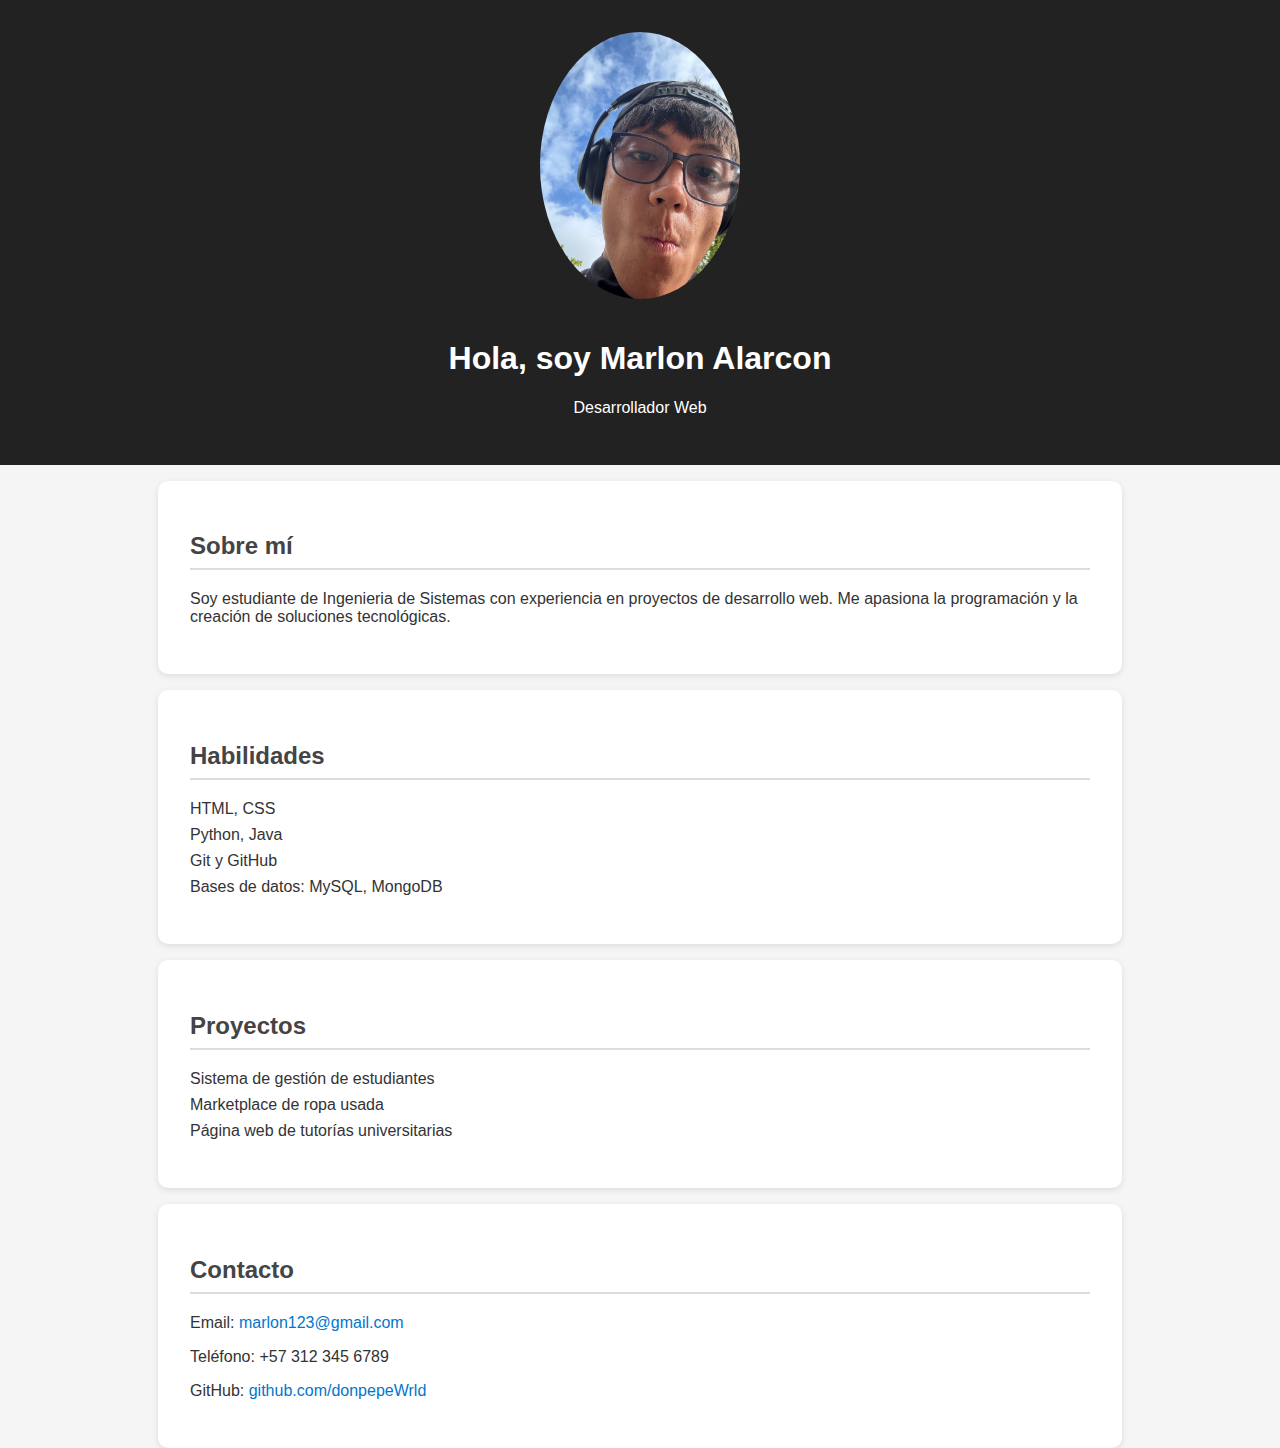
<file: contenido/Marlon.html>
<!DOCTYPE html>
<html lang="es">
<head>
  <meta charset="UTF-8">
  <meta name="viewport" content="width=device-width, initial-scale=1.0">
  <title>Mi Portafolio</title>
  <style>
    body {
      font-family: Arial, sans-serif;
      margin: 0;
      padding: 0;
      background: #f5f5f5;
      color: #333;
    }
    header {
      background: #222;
      color: white;
      text-align: center;
      padding: 2rem 1rem;
    }
    header img {
      width: 200px;
      border-radius: 400%;
      margin-bottom: 1rem;
    }
    section {
      padding: 2rem;
      max-width: 900px;
      margin: auto;
      background: white;
      margin-top: 1rem;
      border-radius: 10px;
      box-shadow: 0 2px 6px rgba(0,0,0,0.1);
    }
    h2 {
      color: #444;
      border-bottom: 2px solid #ddd;
      padding-bottom: 0.5rem;
    }
    ul {
      list-style: none;
      padding: 0;
    }
    ul li {
      margin: 0.5rem 0;
    }
    a {
      color: #0077cc;
      text-decoration: none;
    }
    a:hover {
      text-decoration: underline;
    }
  </style>
</head>
<body>
  <header>
    <img src="Foto.jpg" alt="Foto Personal" width="300">
    <h1>Hola, soy Marlon Alarcon</h1>
    <p>Desarrollador Web </p>
  </header>

  <section>
    <h2>Sobre mí</h2>
    <p>Soy estudiante de Ingenieria de Sistemas con experiencia en proyectos de desarrollo web. 
    Me apasiona la programación y la creación de soluciones tecnológicas.</p>
  </section>

  <section>
    <h2>Habilidades</h2>
    <ul>
      <li>HTML, CSS</li>
      <li>Python, Java</li>
      <li>Git y GitHub</li>
      <li>Bases de datos: MySQL, MongoDB</li>
    </ul>
  </section>

  <section>
    <h2>Proyectos</h2>
    <ul>
      <li>Sistema de gestión de estudiantes</li>
      <li>Marketplace de ropa usada</li>
      <li>Página web de tutorías universitarias</li>
    </ul>
  </section>

  <section>
    <h2>Contacto</h2>
    <p>Email: <a href="mailto:tuemail@correo.com">marlon123@gmail.com</a></p>
    <p>Teléfono: +57 312 345 6789</p>
    <p>GitHub: <a href="https://github.com/donpepeWrld " target="_blank">github.com/donpepeWrld</a></p>
  </section>
</body>
</html>
</file>
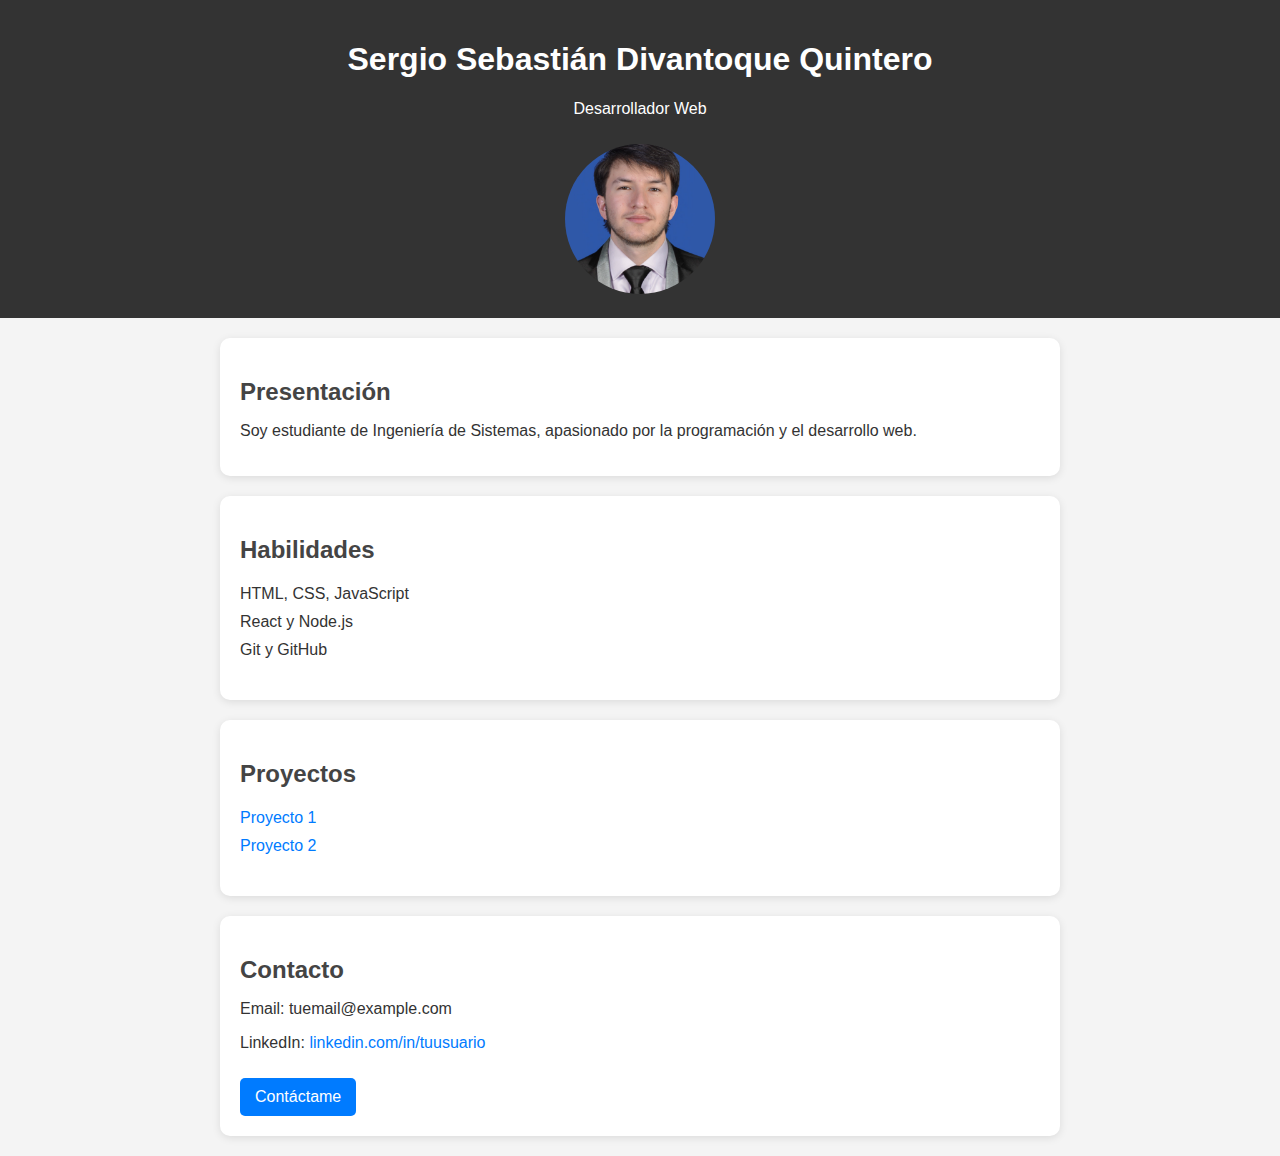
<file: informacion/sergio.html>
<!DOCTYPE html>
<html lang="es">
<head>
    <meta charset="UTF-8">
    <meta name="viewport" content="width=device-width, initial-scale=1.0">
    <title>Portafolio - Sergio</title>
    <style>
        body {
            font-family: Arial, sans-serif;
            margin: 0;
            padding: 0;
            background: #f4f4f4;
            color: #333;
        }
        header {
            text-align: center;
            padding: 20px;
            background: #333;
            color: #fff;
        }
        img {
            width: 150px;
            height: 150px;
            border-radius: 60%;
            margin-top: 10px;
            object-fit: cover;
        }
        section {
            max-width: 800px;
            margin: 20px auto;
            padding: 20px;
            background: #fff;
            border-radius: 10px;
            box-shadow: 0 2px 8px rgba(0,0,0,0.1);
        }
        h2 {
            color: #444;
            margin-bottom: 10px;
        }
        ul {
            list-style: none;
            padding: 0;
        }
        li {
            padding: 5px 0;
        }
        a {
            color: #007BFF;
            text-decoration: none;
        }
        a:hover {
            text-decoration: underline;
        }
        .btn {
            display: inline-block;
            padding: 10px 15px;
            margin-top: 10px;
            background: #007BFF;
            color: #fff;
            border-radius: 5px;
            text-decoration: none;
        }
        .btn:hover {
            background: #0056b3;
        }
    </style>
</head>
<body>
    <header>
        <h1>Sergio Sebastián Divantoque Quintero</h1>
        <p>Desarrollador Web</p>
        <img src="Foto.jpg" alt="Mi foto">
    </header>

    <section>
        <h2>Presentación</h2>
        <p>Soy estudiante de Ingeniería de Sistemas, apasionado por la programación y el desarrollo web.</p>
    </section>

    <section>
        <h2>Habilidades</h2>
        <ul>
            <li>HTML, CSS, JavaScript</li>
            <li>React y Node.js</li>
            <li>Git y GitHub</li>
        </ul>
    </section>

    <section>
        <h2>Proyectos</h2>
        <ul>
            <li><a href="#">Proyecto 1</a></li>
            <li><a href="#">Proyecto 2</a></li>
        </ul>
    </section>

    <section>
        <h2>Contacto</h2>
        <p>Email: tuemail@example.com</p>
        <p>LinkedIn: <a href="#">linkedin.com/in/tuusuario</a></p>
        <a href="mailto:tuemail@example.com" class="btn">Contáctame</a>
    </section>
</body>
</html>
</file>
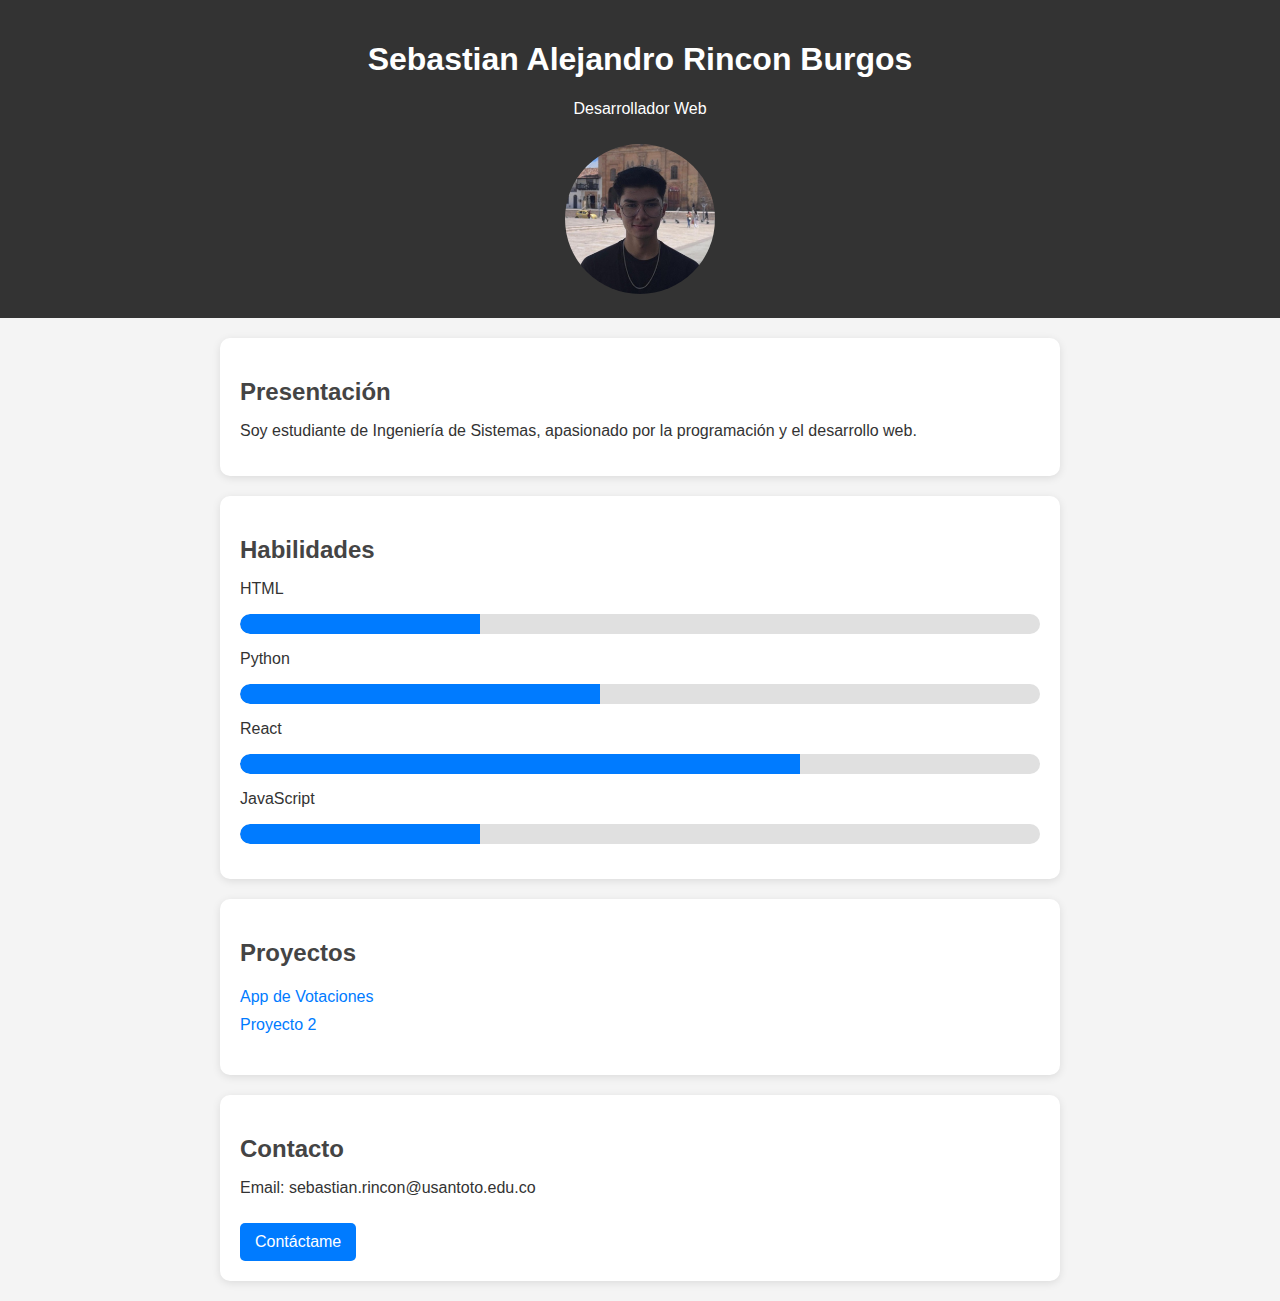
<file: Portafolios/sebastian.html>
<!DOCTYPE html>
<html lang="es">

<head>
    <meta charset="UTF-8" />
    <meta name="viewport" content="width=device-width, initial-scale=1.0" />
    <title>Portafolio - Wilches</title>
</head>

<body>
    <header>
        <h1>Sebastian Alejandro Rincon Burgos</h1>
        <p>Desarrollador Web</p>
        <img src="sebastian.png" alt="Mi foto" />
    </header>

    <section>
        <h2>Presentación</h2>
        <p>
            Soy estudiante de Ingeniería de Sistemas, apasionado por la programación
            y el desarrollo web.
        </p>
    </section>

    <section>
        <h2>Habilidades</h2>

        <div class="skill">
            <p>HTML</p>
            <div class="progress">
                <div class="progress-bar" style="width: 30%;"></div>
            </div>
        </div>

        <div class="skill">
            <p>Python</p>
            <div class="progress">
                <div class="progress-bar" style="width: 45%;"></div>
            </div>
        </div>

        <div class="skill">
            <p>React</p>
            <div class="progress">
                <div class="progress-bar" style="width: 70%;"></div>
            </div>
        </div>

        <div class="skill">
            <p>JavaScript</p>
            <div class="progress">
                <div class="progress-bar" style="width: 30%;"></div>
            </div>
        </div>
    </section>


    <section>
        <h2>Proyectos</h2>
        <ul>
            <li><a href="https://github.com/divanchoo/App-Votaciones.git">App de Votaciones</a></li>
            <li><a href="#">Proyecto 2</a></li>
        </ul>
    </section>

    <section>
        <h2>Contacto</h2>
        <p>Email: sebastian.rincon@usantoto.edu.co</p>
 

        <a href="mailto: sebastian.rincon@usantoto.edu.co" class="btn">Contáctame</a>
    </section>
</body>

<!--Estilos-->
<style>
        body {
            font-family: Arial, sans-serif;
            margin: 0;
            padding: 0;
            background: #f4f4f4;
            color: #333;
        }

        header {
            text-align: center;
            padding: 20px;
            background: #333;
            color: #fff;
        }

        img {
            width: 150px;
            height: 150px;
            border-radius: 60%;
            margin-top: 10px;
            object-fit: cover;
        }

        section {
            max-width: 800px;
            margin: 20px auto;
            padding: 20px;
            background: #fff;
            border-radius: 10px;
            box-shadow: 0 2px 8px rgba(0, 0, 0, 0.1);
        }

        h2 {
            color: #444;
            margin-bottom: 10px;
        }

        ul {
            list-style: none;
            padding: 0;
        }

        li {
            padding: 5px 0;
        }

        a {
            color: #007bff;
            text-decoration: none;
        }

        a:hover {
            text-decoration: underline;
        }

        .btn {
            display: inline-block;
            padding: 10px 15px;
            margin-top: 10px;
            background: #007bff;
            color: #fff;
            border-radius: 5px;
            text-decoration: none;
        }

        .btn:hover {
            background: #0056b3;
        }


        .skill {
            margin-bottom: 15px;
        }

        .progress {
            background-color: #e0e0e0;
            border-radius: 10px;
            height: 20px;
            overflow: hidden;
        }

        .progress-bar {
            height: 100%;
            background-color: #007bff;
            width: 0;
            border-radius: 10px 0 0 10px;
        }
    </style>

</html>
</file>
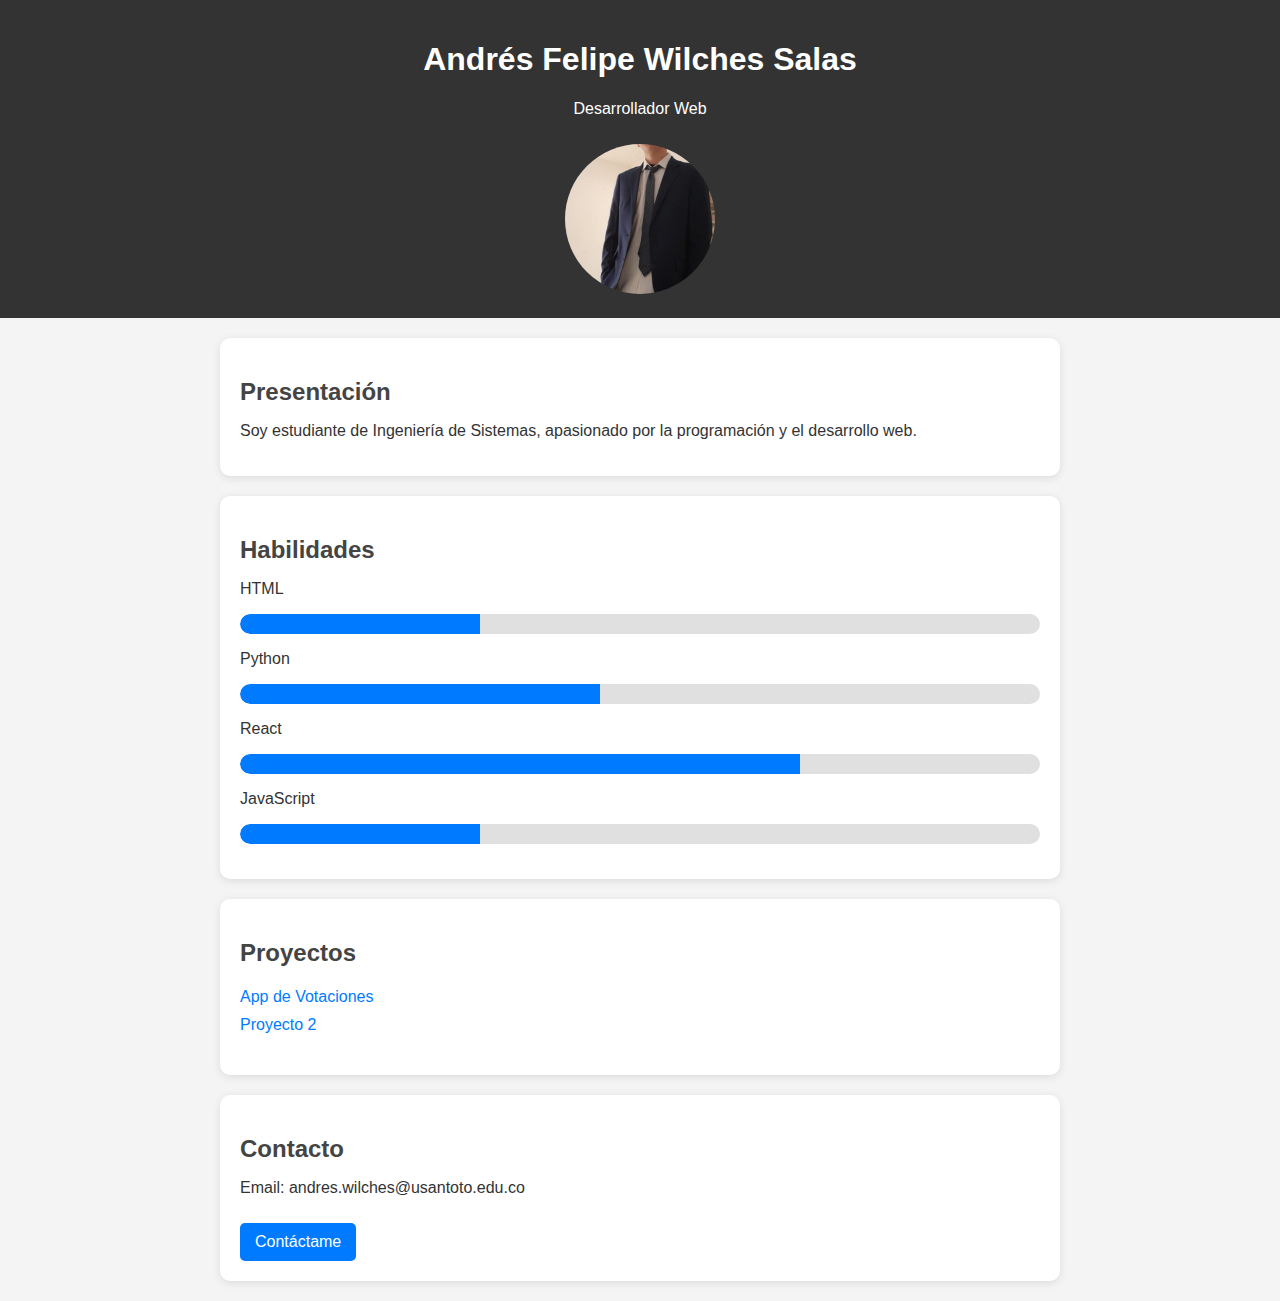
<file: Portafolios/wilches.html>
<!DOCTYPE html>
<html lang="es">

<head>
    <meta charset="UTF-8" />
    <meta name="viewport" content="width=device-width, initial-scale=1.0" />
    <title>Portafolio - Wilches</title>
</head>

<body>
    <header>
        <h1>Andrés Felipe Wilches Salas</h1>
        <p>Desarrollador Web</p>
        <img src="fotoWilches.jpg" alt="Mi foto" />
    </header>

    <section>
        <h2>Presentación</h2>
        <p>
            Soy estudiante de Ingeniería de Sistemas, apasionado por la programación
            y el desarrollo web.
        </p>
    </section>

    <section>
        <h2>Habilidades</h2>

        <div class="skill">
            <p>HTML</p>
            <div class="progress">
                <div class="progress-bar" style="width: 30%;"></div>
            </div>
        </div>

        <div class="skill">
            <p>Python</p>
            <div class="progress">
                <div class="progress-bar" style="width: 45%;"></div>
            </div>
        </div>

        <div class="skill">
            <p>React</p>
            <div class="progress">
                <div class="progress-bar" style="width: 70%;"></div>
            </div>
        </div>

        <div class="skill">
            <p>JavaScript</p>
            <div class="progress">
                <div class="progress-bar" style="width: 30%;"></div>
            </div>
        </div>
    </section>


    <section>
        <h2>Proyectos</h2>
        <ul>
            <li><a href="https://github.com/divanchoo/App-Votaciones.git">App de Votaciones</a></li>
            <li><a href="#">Proyecto 2</a></li>
        </ul>
    </section>

    <section>
        <h2>Contacto</h2>
        <p>Email: andres.wilches@usantoto.edu.co</p>
 

        <a href="mailto: andres.wilches@usantoto.edu.co" class="btn">Contáctame</a>
    </section>
</body>

<!--Estilos-->
<style>
        body {
            font-family: Arial, sans-serif;
            margin: 0;
            padding: 0;
            background: #f4f4f4;
            color: #333;
        }

        header {
            text-align: center;
            padding: 20px;
            background: #333;
            color: #fff;
        }

        img {
            width: 150px;
            height: 150px;
            border-radius: 60%;
            margin-top: 10px;
            object-fit: cover;
        }

        section {
            max-width: 800px;
            margin: 20px auto;
            padding: 20px;
            background: #fff;
            border-radius: 10px;
            box-shadow: 0 2px 8px rgba(0, 0, 0, 0.1);
        }

        h2 {
            color: #444;
            margin-bottom: 10px;
        }

        ul {
            list-style: none;
            padding: 0;
        }

        li {
            padding: 5px 0;
        }

        a {
            color: #007bff;
            text-decoration: none;
        }

        a:hover {
            text-decoration: underline;
        }

        .btn {
            display: inline-block;
            padding: 10px 15px;
            margin-top: 10px;
            background: #007bff;
            color: #fff;
            border-radius: 5px;
            text-decoration: none;
        }

        .btn:hover {
            background: #0056b3;
        }


        .skill {
            margin-bottom: 15px;
        }

        .progress {
            background-color: #e0e0e0;
            border-radius: 10px;
            height: 20px;
            overflow: hidden;
        }

        .progress-bar {
            height: 100%;
            background-color: #007bff;
            width: 0;
            border-radius: 10px 0 0 10px;
        }
    </style>

</html>
</file>
